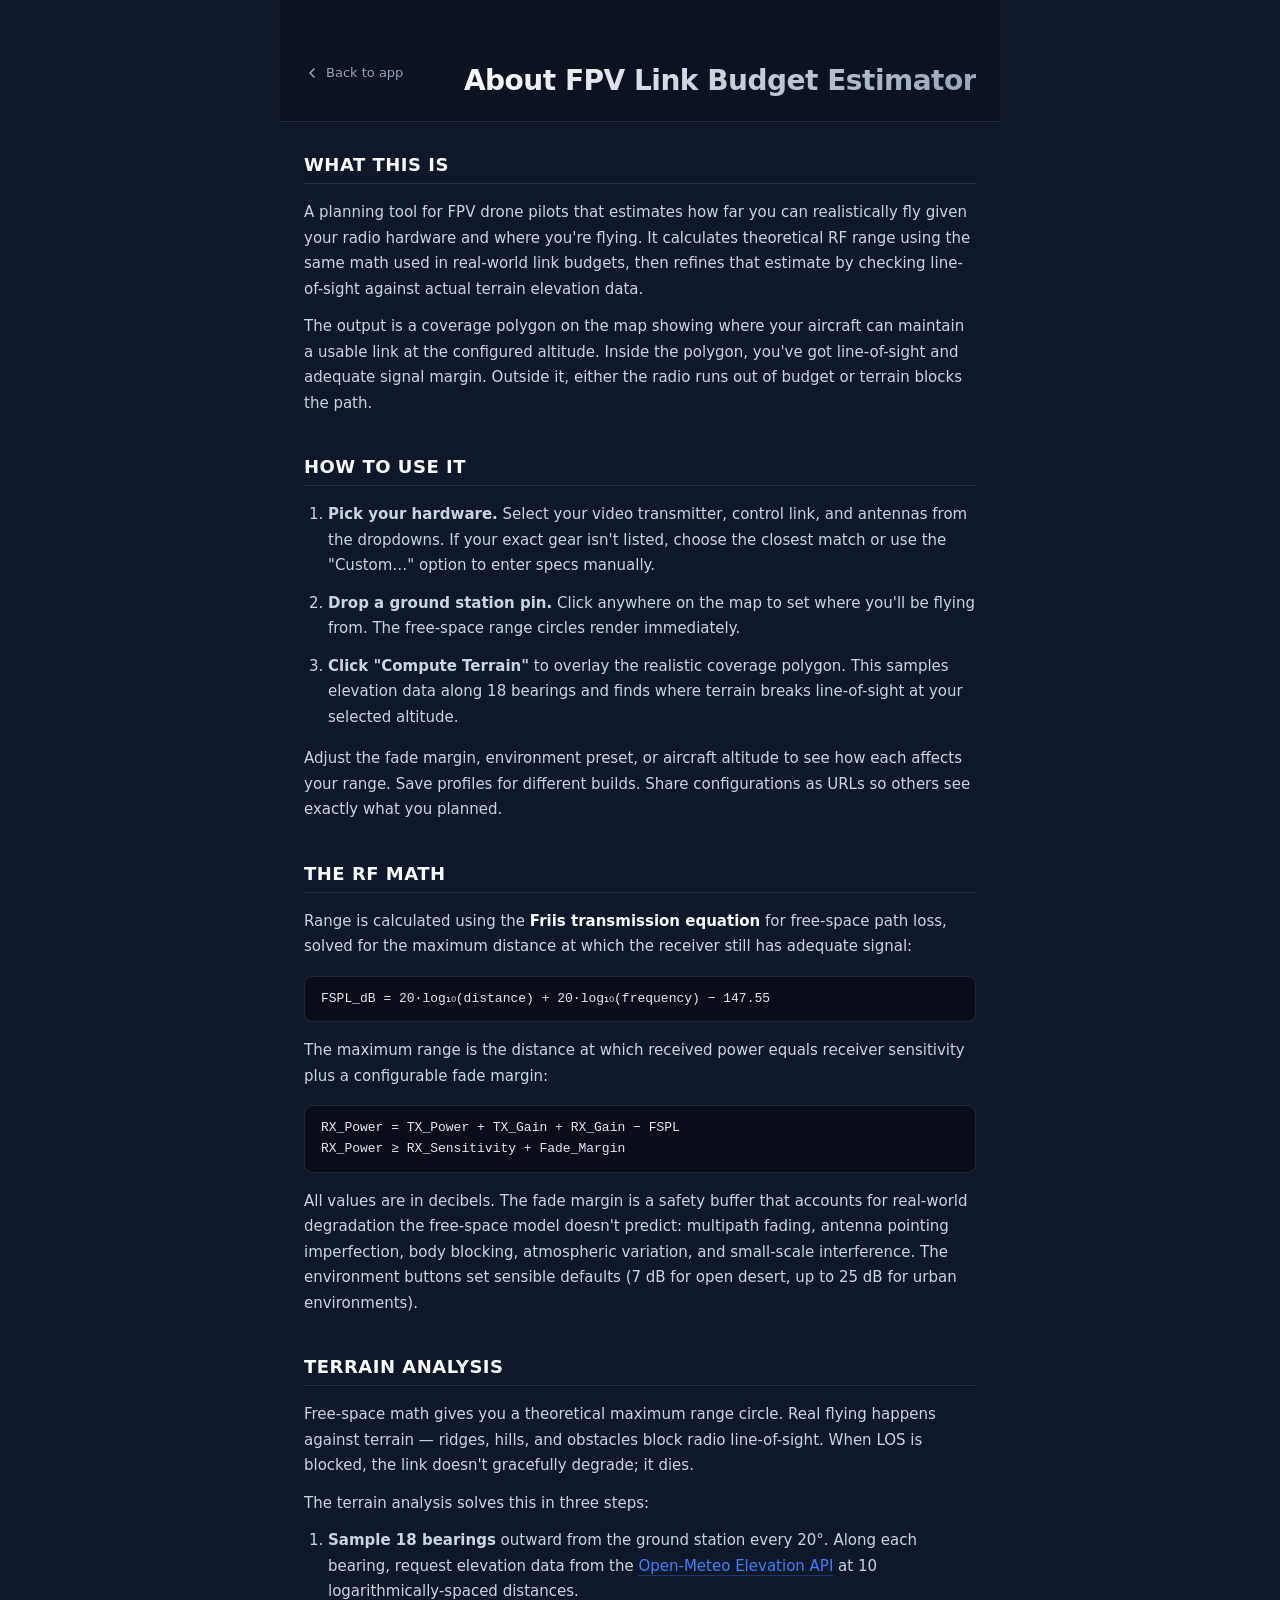
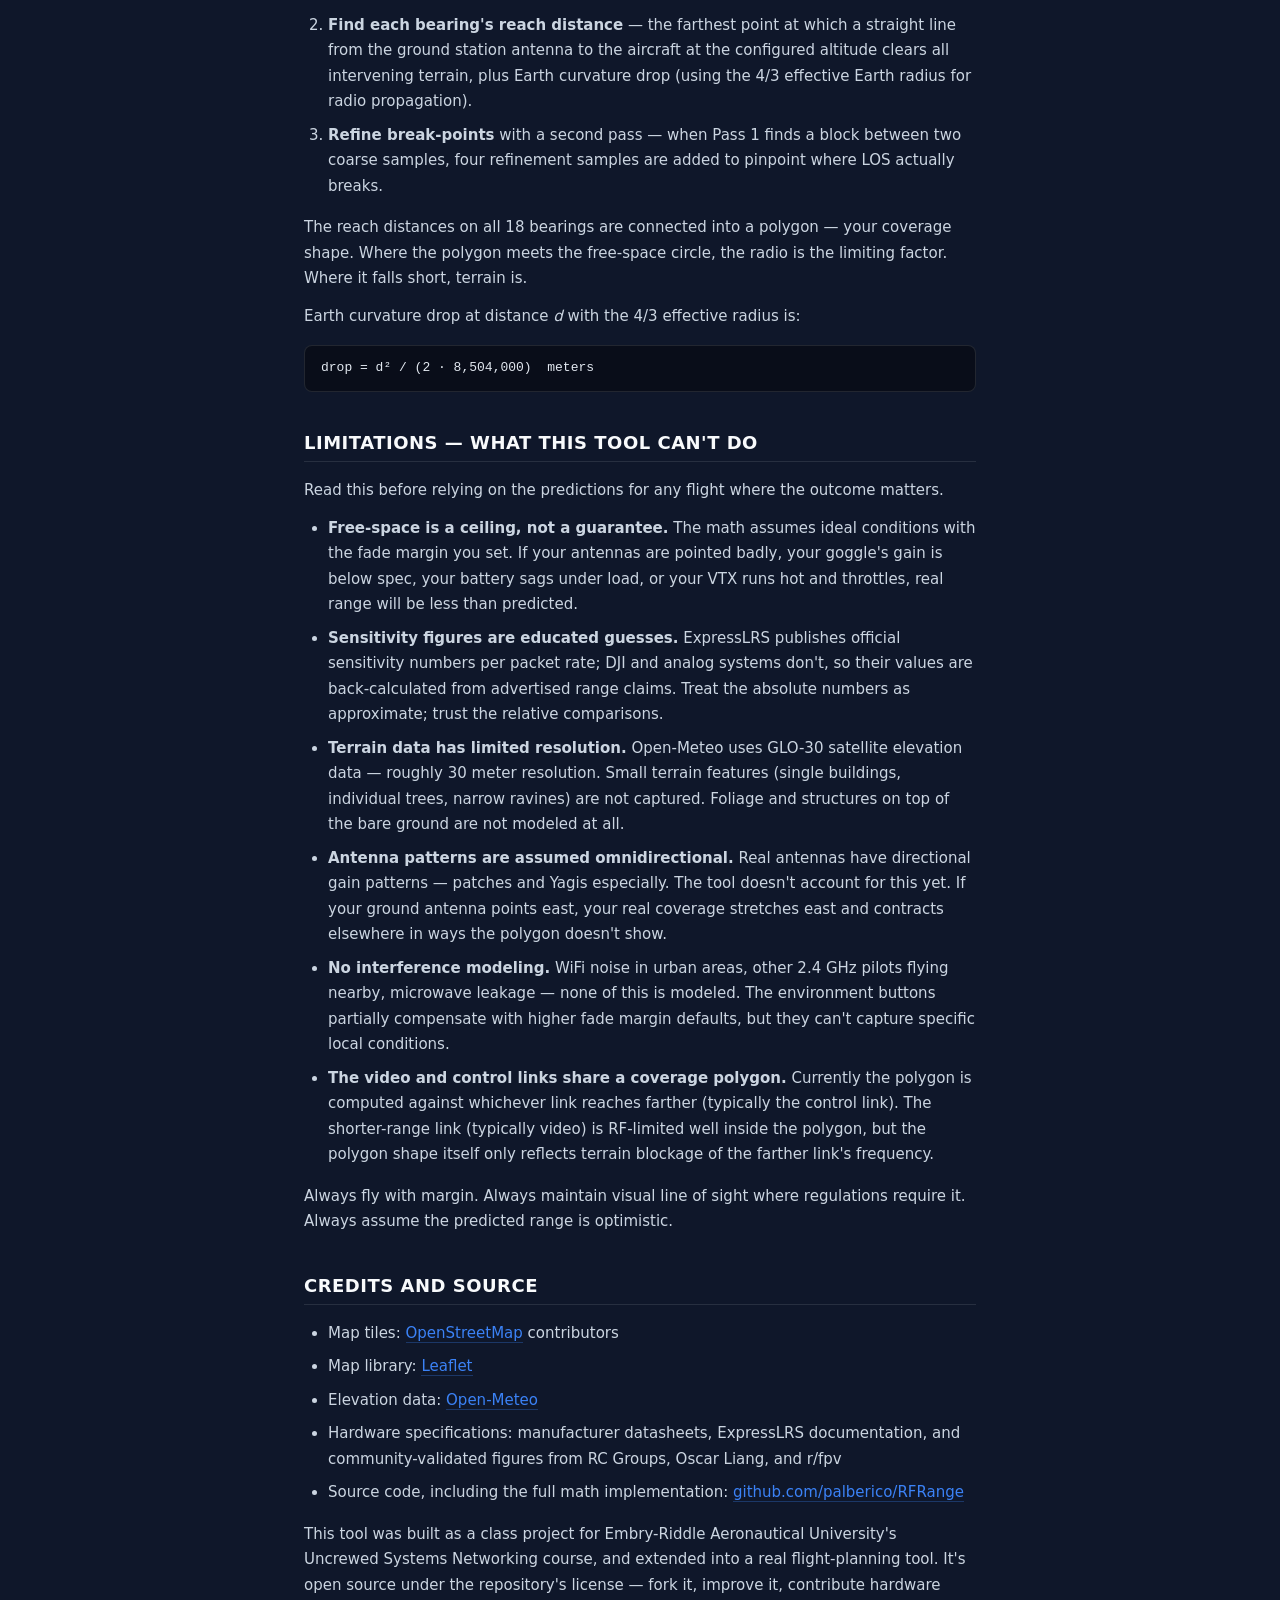
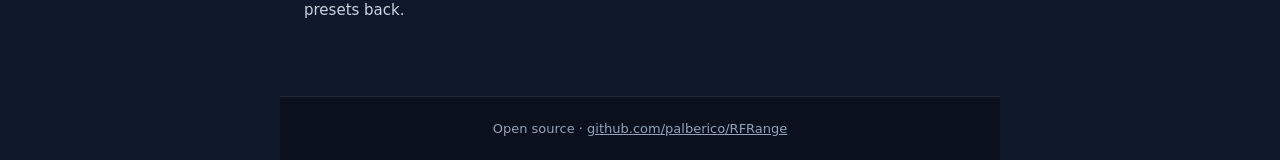
<file: about.html>
<!DOCTYPE html>
<html lang="en">
<head>
  <meta charset="UTF-8">
  <meta name="viewport" content="width=device-width, initial-scale=1.0">
  <title>About — FPV Link Budget Estimator</title>
  <meta name="description" content="How the FPV Link Budget Estimator works: RF math, terrain analysis, and limitations.">
  <link rel="stylesheet" href="styles.css">
</head>
<body class="about-page">
  <header class="about-header">
    <a href="index.html" class="back-link" aria-label="Back to app">
      <svg width="16" height="16" viewBox="0 0 24 24" fill="none"
           stroke="currentColor" stroke-width="2.5"
           stroke-linecap="round" stroke-linejoin="round" aria-hidden="true">
        <polyline points="15 18 9 12 15 6"/>
      </svg>
      <span>Back to app</span>
    </a>
    <h1>About FPV Link Budget Estimator</h1>
    <!-- <p class="about-subtitle">How the math works and what to trust it for</p> -->
  </header>

  <main class="about-content">

    <section>
      <h2>What this is</h2>
      <p>A planning tool for FPV drone pilots that estimates how far you can realistically fly given your radio hardware and where you're flying. It calculates theoretical RF range using the same math used in real-world link budgets, then refines that estimate by checking line-of-sight against actual terrain elevation data.</p>
      <p>The output is a coverage polygon on the map showing where your aircraft can maintain a usable link at the configured altitude. Inside the polygon, you've got line-of-sight and adequate signal margin. Outside it, either the radio runs out of budget or terrain blocks the path.</p>
    </section>

    <section>
      <h2>How to use it</h2>
      <ol class="numbered-steps">
        <li><strong>Pick your hardware.</strong> Select your video transmitter, control link, and antennas from the dropdowns. If your exact gear isn't listed, choose the closest match or use the "Custom…" option to enter specs manually.</li>
        <li><strong>Drop a ground station pin.</strong> Click anywhere on the map to set where you'll be flying from. The free-space range circles render immediately.</li>
        <li><strong>Click "Compute Terrain"</strong> to overlay the realistic coverage polygon. This samples elevation data along 18 bearings and finds where terrain breaks line-of-sight at your selected altitude.</li>
      </ol>
      <p>Adjust the fade margin, environment preset, or aircraft altitude to see how each affects your range. Save profiles for different builds. Share configurations as URLs so others see exactly what you planned.</p>
    </section>

    <section>
      <h2>The RF math</h2>
      <p>Range is calculated using the <strong>Friis transmission equation</strong> for free-space path loss, solved for the maximum distance at which the receiver still has adequate signal:</p>
      <pre><code>FSPL_dB = 20·log₁₀(distance) + 20·log₁₀(frequency) − 147.55</code></pre>
      <p>The maximum range is the distance at which received power equals receiver sensitivity plus a configurable fade margin:</p>
      <pre><code>RX_Power = TX_Power + TX_Gain + RX_Gain − FSPL
RX_Power ≥ RX_Sensitivity + Fade_Margin</code></pre>
      <p>All values are in decibels. The fade margin is a safety buffer that accounts for real-world degradation the free-space model doesn't predict: multipath fading, antenna pointing imperfection, body blocking, atmospheric variation, and small-scale interference. The environment buttons set sensible defaults (7 dB for open desert, up to 25 dB for urban environments).</p>
    </section>

    <section>
      <h2>Terrain analysis</h2>
      <p>Free-space math gives you a theoretical maximum range circle. Real flying happens against terrain — ridges, hills, and obstacles block radio line-of-sight. When LOS is blocked, the link doesn't gracefully degrade; it dies.</p>
      <p>The terrain analysis solves this in three steps:</p>
      <ol>
        <li><strong>Sample 18 bearings</strong> outward from the ground station every 20°. Along each bearing, request elevation data from the <a href="https://open-meteo.com/en/docs/elevation-api" target="_blank" rel="noopener">Open-Meteo Elevation API</a> at 10 logarithmically-spaced distances.</li>
        <li><strong>Find each bearing's reach distance</strong> — the farthest point at which a straight line from the ground station antenna to the aircraft at the configured altitude clears all intervening terrain, plus Earth curvature drop (using the 4/3 effective Earth radius for radio propagation).</li>
        <li><strong>Refine break-points</strong> with a second pass — when Pass 1 finds a block between two coarse samples, four refinement samples are added to pinpoint where LOS actually breaks.</li>
      </ol>
      <p>The reach distances on all 18 bearings are connected into a polygon — your coverage shape. Where the polygon meets the free-space circle, the radio is the limiting factor. Where it falls short, terrain is.</p>
      <p>Earth curvature drop at distance <em>d</em> with the 4/3 effective radius is:</p>
      <pre><code>drop = d² / (2 · 8,504,000)  meters</code></pre>
    </section>

    <section>
      <h2>Limitations — what this tool can't do</h2>
      <p>Read this before relying on the predictions for any flight where the outcome matters.</p>
      <ul>
        <li><strong>Free-space is a ceiling, not a guarantee.</strong> The math assumes ideal conditions with the fade margin you set. If your antennas are pointed badly, your goggle's gain is below spec, your battery sags under load, or your VTX runs hot and throttles, real range will be less than predicted.</li>
        <li><strong>Sensitivity figures are educated guesses.</strong> ExpressLRS publishes official sensitivity numbers per packet rate; DJI and analog systems don't, so their values are back-calculated from advertised range claims. Treat the absolute numbers as approximate; trust the relative comparisons.</li>
        <li><strong>Terrain data has limited resolution.</strong> Open-Meteo uses GLO-30 satellite elevation data — roughly 30 meter resolution. Small terrain features (single buildings, individual trees, narrow ravines) are not captured. Foliage and structures on top of the bare ground are not modeled at all.</li>
        <li><strong>Antenna patterns are assumed omnidirectional.</strong> Real antennas have directional gain patterns — patches and Yagis especially. The tool doesn't account for this yet. If your ground antenna points east, your real coverage stretches east and contracts elsewhere in ways the polygon doesn't show.</li>
        <li><strong>No interference modeling.</strong> WiFi noise in urban areas, other 2.4 GHz pilots flying nearby, microwave leakage — none of this is modeled. The environment buttons partially compensate with higher fade margin defaults, but they can't capture specific local conditions.</li>
        <li><strong>The video and control links share a coverage polygon.</strong> Currently the polygon is computed against whichever link reaches farther (typically the control link). The shorter-range link (typically video) is RF-limited well inside the polygon, but the polygon shape itself only reflects terrain blockage of the farther link's frequency.</li>
      </ul>
      <p>Always fly with margin. Always maintain visual line of sight where regulations require it. Always assume the predicted range is optimistic.</p>
    </section>

    <section>
      <h2>Credits and source</h2>
      <ul>
        <li>Map tiles: <a href="https://www.openstreetmap.org/" target="_blank" rel="noopener">OpenStreetMap</a> contributors</li>
        <li>Map library: <a href="https://leafletjs.com/" target="_blank" rel="noopener">Leaflet</a></li>
        <li>Elevation data: <a href="https://open-meteo.com/" target="_blank" rel="noopener">Open-Meteo</a></li>
        <li>Hardware specifications: manufacturer datasheets, ExpressLRS documentation, and community-validated figures from RC Groups, Oscar Liang, and r/fpv</li>
        <li>Source code, including the full math implementation: <a href="https://github.com/palberico/RFRange" target="_blank" rel="noopener">github.com/palberico/RFRange</a></li>
      </ul>
      <p>This tool was built as a class project for Embry-Riddle Aeronautical University's Uncrewed Systems Networking course, and extended into a real flight-planning tool. It's open source under the repository's license — fork it, improve it, contribute hardware presets back.</p>
    </section>

  </main>

  <footer class="about-footer">
    <p>Open source · <a href="https://github.com/palberico/RFRange" target="_blank" rel="noopener">github.com/palberico/RFRange</a></p>
  </footer>
</body>
</html>
</file>
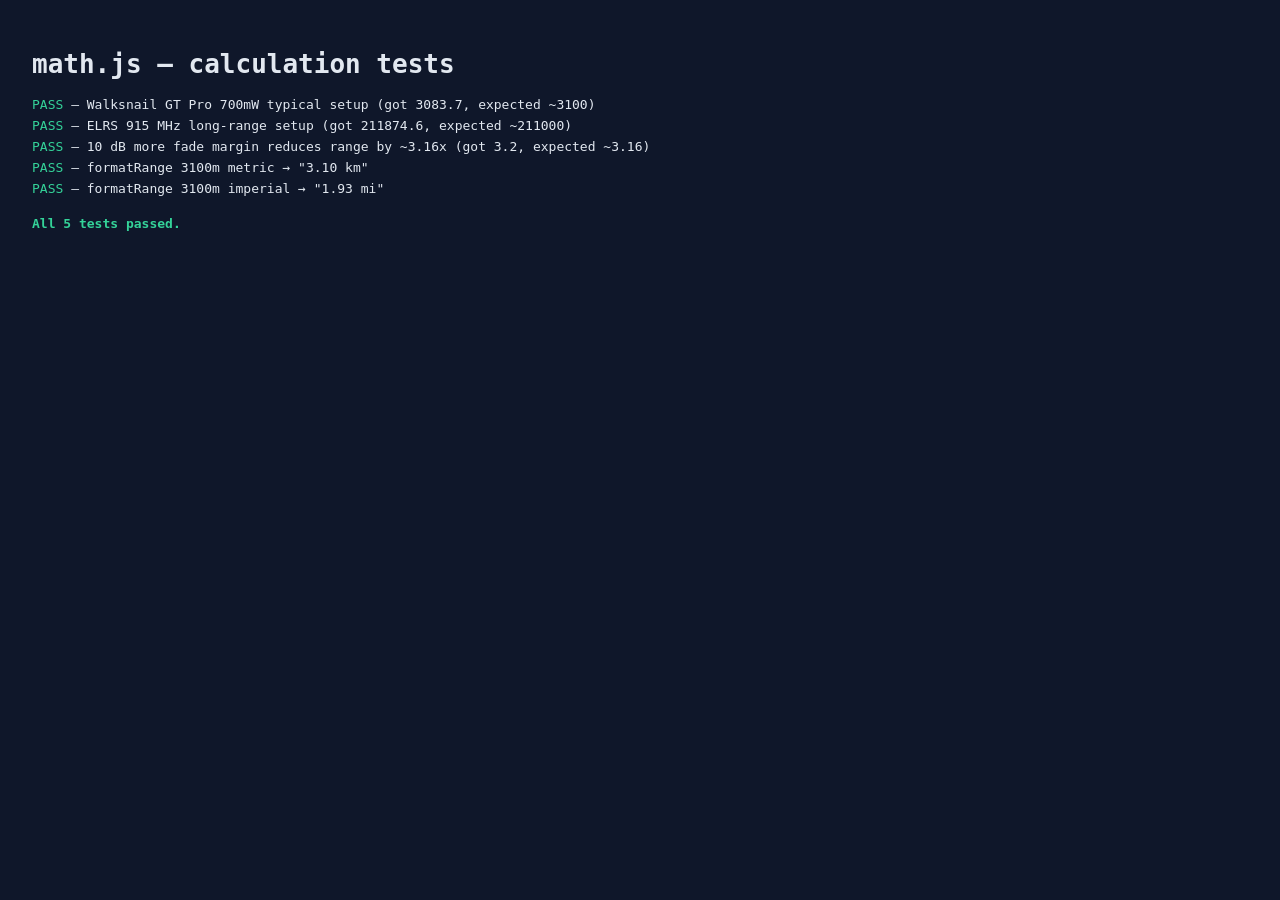
<file: tests/math.test.html>
<!DOCTYPE html>
<html><head><meta charset="UTF-8"><title>math.js tests</title>
<style>body{font-family:monospace;background:#0f172a;color:#e2e8f0;padding:24px}
.pass{color:#34d399}.fail{color:#f87171}.case{margin:6px 0}</style>
</head><body>
<h1>math.js — calculation tests</h1>
<div id="output"></div>
<script src="../js/math.js"></script>
<script>
  let passed = 0, failed = 0;
  const out = document.getElementById('output');

  function assertClose(label, actual, expected, tolerancePercent = 1) {
    const diff = Math.abs(actual - expected);
    const ok = diff <= expected * (tolerancePercent / 100);
    const div = document.createElement('div');
    div.className = 'case';
    div.innerHTML = (ok ? '<span class="pass">PASS</span>' : '<span class="fail">FAIL</span>') +
      ` — ${label} (got ${actual.toFixed(1)}, expected ~${expected})`;
    out.appendChild(div);
    ok ? passed++ : failed++;
  }

  // Walksnail 700mW @ 5.8 GHz, 4 dBi total gain, -95 dBm sens, 10 dB fade → ~3100 m
  assertClose('Walksnail GT Pro 700mW typical setup',
    calculateMaxRangeMeters(
      { txPowerDbm: 28.5, frequencyHz: 5.8e9, rxSensitivityDbm: -95 },
      2.0, 2.0, 10
    ), 3100, 5);

  // ELRS 915 MHz, 24 dBm TX, 4.2 dBi total, -120 dBm sens, 10 dB fade → ~210 km
  assertClose('ELRS 915 MHz long-range setup',
    calculateMaxRangeMeters(
      { txPowerDbm: 24, frequencyHz: 915e6, rxSensitivityDbm: -120 },
      2.1, 2.1, 10
    ), 211000, 5);

  // Higher fade margin should reduce range
  const baseRange = calculateMaxRangeMeters(
    { txPowerDbm: 28.5, frequencyHz: 5.8e9, rxSensitivityDbm: -95 }, 2, 2, 10);
  const conservativeRange = calculateMaxRangeMeters(
    { txPowerDbm: 28.5, frequencyHz: 5.8e9, rxSensitivityDbm: -95 }, 2, 2, 20);
  const ratio = baseRange / conservativeRange;
  assertClose('10 dB more fade margin reduces range by ~3.16x', ratio, 3.16, 2);

  // formatRange — metric km
  const fm = formatRange(3100, 'metric');
  out.insertAdjacentHTML('beforeend',
    `<div class="case">${fm.value === '3.10' && fm.unit === 'km' ? '<span class="pass">PASS</span>' : '<span class="fail">FAIL</span>'} — formatRange 3100m metric → "${fm.value} ${fm.unit}"</div>`);
  fm.value === '3.10' && fm.unit === 'km' ? passed++ : failed++;

  // formatRange — imperial mi
  const fi = formatRange(3100, 'imperial');
  out.insertAdjacentHTML('beforeend',
    `<div class="case">${fi.unit === 'mi' ? '<span class="pass">PASS</span>' : '<span class="fail">FAIL</span>'} — formatRange 3100m imperial → "${fi.value} ${fi.unit}"</div>`);
  fi.unit === 'mi' ? passed++ : failed++;

  out.insertAdjacentHTML('beforeend',
    `<div style="margin-top:20px;font-weight:bold">${failed === 0 ? `<span class="pass">All ${passed} tests passed.</span>` : `<span class="fail">${failed} of ${passed+failed} tests FAILED.</span>`}</div>`);
</script></body></html>
</file>
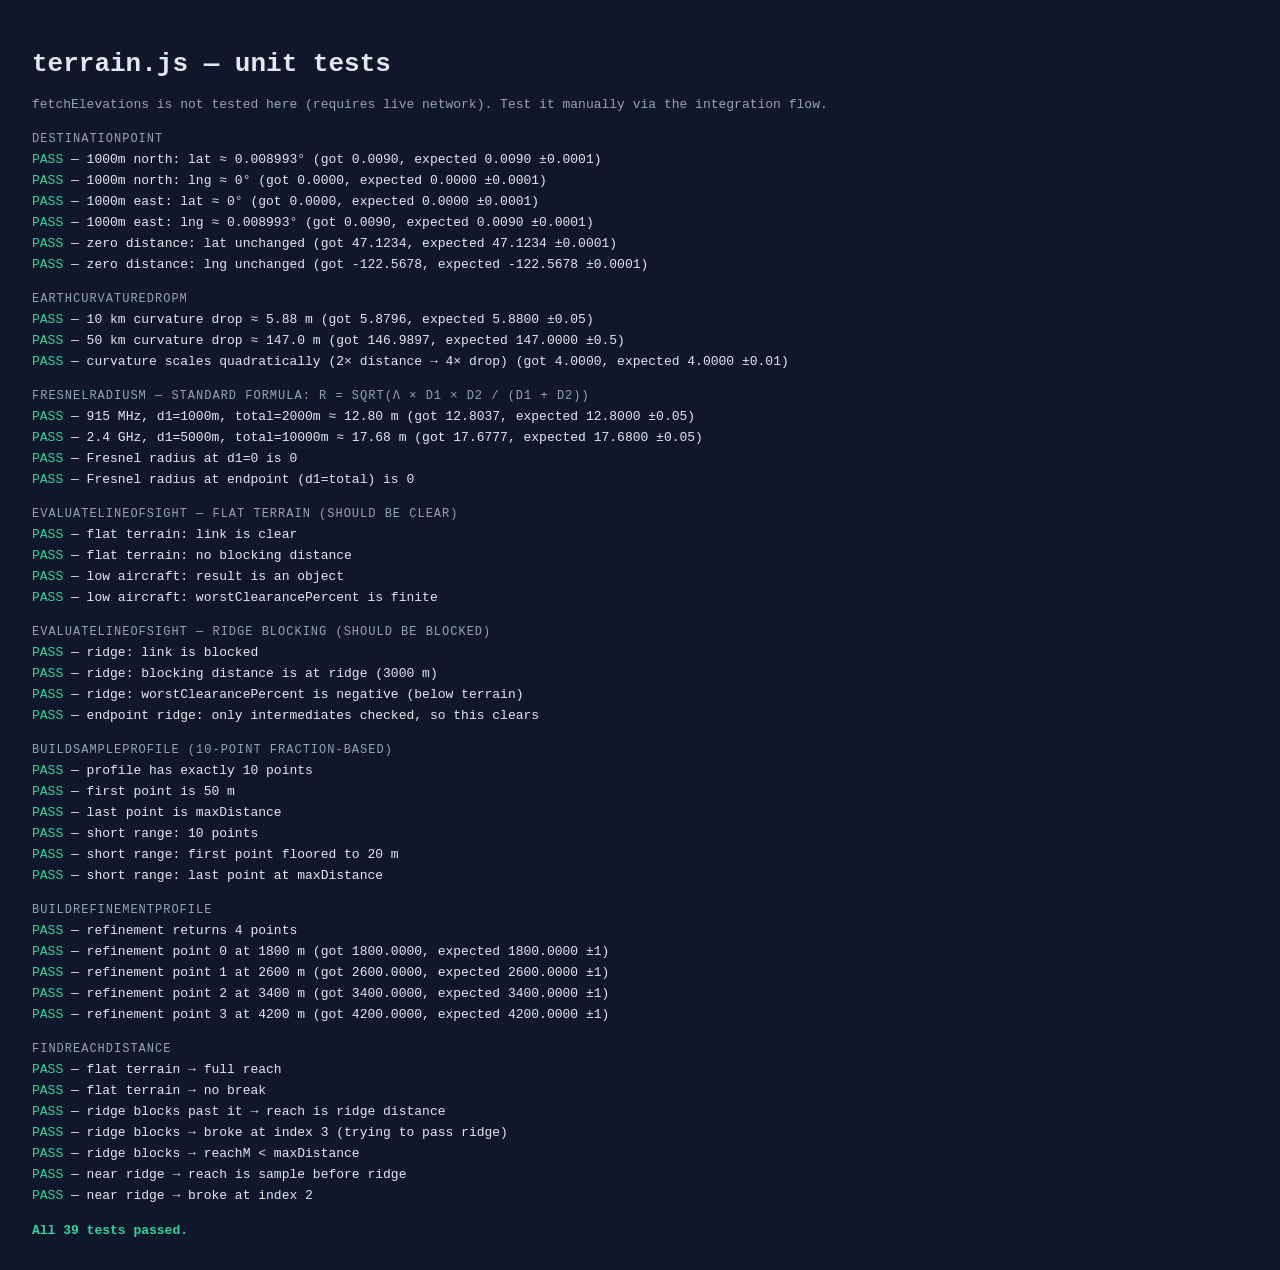
<file: tests/terrain.test.html>
<!DOCTYPE html>
<html><head><meta charset="UTF-8"><title>terrain.js tests</title>
<style>body{font-family:monospace;background:#0f172a;color:#e2e8f0;padding:24px}
.pass{color:#34d399}.fail{color:#f87171}.case{margin:6px 0}
.section{margin-top:20px;color:#94a3b8;font-size:12px;text-transform:uppercase;letter-spacing:1px}</style>
</head><body>
<h1>terrain.js — unit tests</h1>
<p style="color:#94a3b8;font-size:13px">fetchElevations is not tested here (requires live network). Test it manually via the integration flow.</p>
<div id="output"></div>
<script src="../js/terrain.js"></script>
<script>
  var passed = 0, failed = 0;
  var out = document.getElementById('output');

  function assert(label, actual, expected) {
    var ok = JSON.stringify(actual) === JSON.stringify(expected);
    var div = document.createElement('div');
    div.className = 'case';
    div.innerHTML = (ok ? '<span class="pass">PASS</span>' : '<span class="fail">FAIL</span>') +
      ' — ' + label;
    if (!ok) {
      div.innerHTML += '<br><span style="color:#94a3b8;margin-left:16px">expected: ' + JSON.stringify(expected) + '</span>' +
                       '<br><span style="color:#94a3b8;margin-left:16px">actual:   ' + JSON.stringify(actual) + '</span>';
    }
    out.appendChild(div);
    ok ? passed++ : failed++;
  }

  // toleranceAbs: absolute tolerance in same units as value (not percent)
  function assertClose(label, actual, expected, toleranceAbs) {
    var diff = Math.abs(actual - expected);
    var ok = diff <= toleranceAbs;
    var div = document.createElement('div');
    div.className = 'case';
    div.innerHTML = (ok ? '<span class="pass">PASS</span>' : '<span class="fail">FAIL</span>') +
      ' — ' + label + ' (got ' + actual.toFixed(4) + ', expected ' + expected.toFixed(4) + ' ±' + toleranceAbs + ')';
    out.appendChild(div);
    ok ? passed++ : failed++;
  }

  function section(title) {
    var div = document.createElement('div');
    div.className = 'section';
    div.textContent = title;
    out.appendChild(div);
  }

  // ── destinationPoint ─────────────────────────────────────────────────────────

  section('destinationPoint');

  // 1000 m due north from (0, 0) → lat ≈ 0.008993°, lng unchanged
  // 1° latitude ≈ 111,111 m → 1000 m ≈ 0.008993°
  (function() {
    var pt = destinationPoint(0, 0, 0, 1000);
    assertClose('1000m north: lat ≈ 0.008993°', pt.lat,  0.008993, 0.0001);
    assertClose('1000m north: lng ≈ 0°',         pt.lng,  0,         0.0001);
  })();

  // 1000 m due east from (0, 0) at equator → lng ≈ 0.008993°, lat unchanged
  (function() {
    var pt = destinationPoint(0, 0, 90, 1000);
    assertClose('1000m east: lat ≈ 0°',          pt.lat,  0,         0.0001);
    assertClose('1000m east: lng ≈ 0.008993°',   pt.lng,  0.008993,  0.0001);
  })();

  // Round-trip: 0 distance returns origin
  (function() {
    var pt = destinationPoint(47.1234, -122.5678, 45, 0);
    assertClose('zero distance: lat unchanged', pt.lat, 47.1234, 0.0001);
    assertClose('zero distance: lng unchanged', pt.lng, -122.5678, 0.0001);
  })();

  // ── earthCurvatureDropM ───────────────────────────────────────────────────────

  section('earthCurvatureDropM');

  // R_eff = 8,504,000 m → drop = d² / (2 × 8,504,000)
  // 10 km → 100,000,000 / 17,008,000 ≈ 5.88 m
  assertClose('10 km curvature drop ≈ 5.88 m', earthCurvatureDropM(10000), 5.88, 0.05);

  // 50 km → 2,500,000,000 / 17,008,000 ≈ 147.0 m
  assertClose('50 km curvature drop ≈ 147.0 m', earthCurvatureDropM(50000), 147.0, 0.5);

  // Scales quadratically: doubling distance quadruples drop
  (function() {
    var d1 = earthCurvatureDropM(10000);
    var d2 = earthCurvatureDropM(20000);
    assertClose('curvature scales quadratically (2× distance → 4× drop)', d2 / d1, 4.0, 0.01);
  })();

  // ── fresnelRadiusM ────────────────────────────────────────────────────────────

  section('fresnelRadiusM — standard formula: r = sqrt(λ × d1 × d2 / (d1 + d2))');

  // 915 MHz midpoint of 2 km path:
  // λ = 3e8 / 915e6 = 0.3279 m; r = sqrt(0.3279 × 1000 × 1000 / 2000) = sqrt(163.9) ≈ 12.80 m
  assertClose('915 MHz, d1=1000m, total=2000m ≈ 12.80 m',
    fresnelRadiusM(1000, 2000, 915e6), 12.80, 0.05);

  // 2.4 GHz midpoint of 10 km path:
  // λ = 3e8 / 2.4e9 = 0.125 m; r = sqrt(0.125 × 5000 × 5000 / 10000) = sqrt(312.5) ≈ 17.68 m
  assertClose('2.4 GHz, d1=5000m, total=10000m ≈ 17.68 m',
    fresnelRadiusM(5000, 10000, 2.4e9), 17.68, 0.05);

  // Returns 0 at endpoints (Fresnel zone collapses at transmitter/receiver)
  assert('Fresnel radius at d1=0 is 0', fresnelRadiusM(0, 1000, 915e6), 0);
  assert('Fresnel radius at endpoint (d1=total) is 0', fresnelRadiusM(1000, 1000, 915e6), 0);

  // ── evaluateLineOfSight ───────────────────────────────────────────────────────

  section('evaluateLineOfSight — flat terrain (should be clear)');

  // GS at MSL 0 m, antenna 1.5 m AGL, aircraft 60 m AGL over flat 0 m terrain.
  // Distances: 0–4000 m. Direct path 1.5 m → 60 m clears flat terrain easily.
  (function() {
    var elev = [0, 0, 0, 0, 0];
    var dist = [0, 1000, 2000, 3000, 4000];
    var r = evaluateLineOfSight(elev, dist, 0, 1.5, 60, 915e6);
    assert('flat terrain: link is clear', r.clear, true);
    assert('flat terrain: no blocking distance', r.blockingDistanceM, null);
  })();

  // Aircraft barely above terrain — 2 m AGL on flat ground with no curvature
  // (short path so curvature is negligible, but Fresnel clearance may not be met)
  (function() {
    var elev = [0, 0, 0];
    var dist = [0, 500, 1000];
    var r = evaluateLineOfSight(elev, dist, 0, 1.5, 2, 915e6);
    // Direct path from 1.5 m to 2 m — very low clearance over flat terrain.
    // Whether blocked depends on Fresnel zone size; either way, worstClearancePercent
    // should be a reasonable number (not NaN / Infinity).
    assert('low aircraft: result is an object', typeof r.clear, 'boolean');
    assert('low aircraft: worstClearancePercent is finite', isFinite(r.worstClearancePercent), true);
  })();

  section('evaluateLineOfSight — ridge blocking (should be blocked)');

  // GS at MSL 0, aircraft 30 m AGL over flat endpoint.
  // A 100 m ridge sits at 3000 m on a 5000 m path.
  // Direct path at d=3000: 1.5 + (30 − 1.5) × 0.6 = 18.6 m
  // Apparent terrain at d=3000: 100 + curvature(3000) ≈ 100.53 m
  // 18.6 m << 100.53 m → definitely blocked
  (function() {
    var elev = [0, 0, 0, 100, 0, 0];
    var dist = [0, 1000, 2000, 3000, 4000, 5000];
    var r = evaluateLineOfSight(elev, dist, 0, 1.5, 30, 915e6);
    assert('ridge: link is blocked', r.clear, false);
    assert('ridge: blocking distance is at ridge (3000 m)', r.blockingDistanceM, 3000);
    assert('ridge: worstClearancePercent is negative (below terrain)', r.worstClearancePercent < 0, true);
  })();

  // Ridge at the END of the profile (last intermediate point) — also blocked
  (function() {
    var elev = [0, 0, 0, 80];
    var dist = [0, 1000, 2000, 3000];
    // Aircraft is 10 m AGL at MSL 80 + 10 = 90 m endpoint
    // Direct path at d=2000: 1.5 + (90 − 1.5) × (2000/3000) = 1.5 + 59 = 60.5 m
    // Apparent terrain at d=2000: 0 + curvature(2000) ≈ 0.24 m → 60.5 >> 0.24, clear at mid
    // Direct path at NO intermediate points blocked (only origin and endpoint excluded)
    // This test verifies endpoint is NOT checked (only intermediates are)
    var r = evaluateLineOfSight(elev, dist, 0, 1.5, 10, 915e6);
    assert('endpoint ridge: only intermediates checked, so this clears', r.clear, true);
  })();

  // ── buildSampleProfile ────────────────────────────────────────────────────────

  section('buildSampleProfile (10-point fraction-based)');

  (function() {
    var profile = buildSampleProfile(0, 0, 0, 50000);
    assert('profile has exactly 10 points', profile.length, 10);
    // First point is max(20, 50000 * 0.001) = max(20, 50) = 50 m
    assert('first point is 50 m', profile[0].distanceMeters, 50);
    // Last fraction = 1.0 → exactly maxDistance
    assert('last point is maxDistance', profile[9].distanceMeters, 50000);
  })();

  (function() {
    // At short ranges the 20m floor kicks in for the smallest fractions
    var profile = buildSampleProfile(0, 0, 0, 1000);
    assert('short range: 10 points', profile.length, 10);
    // 0.001 × 1000 = 1m → floored to 20m
    assert('short range: first point floored to 20 m', profile[0].distanceMeters, 20);
    assert('short range: last point at maxDistance', profile[9].distanceMeters, 1000);
  })();

  // ── buildRefinementProfile ────────────────────────────────────────────────────

  section('buildRefinementProfile');

  (function() {
    var refSamples = buildRefinementProfile(0, 0, 0, 1000, 5000);
    assert('refinement returns 4 points', refSamples.length, 4);
    // Points at 1/5, 2/5, 3/5, 4/5 of the gap
    assertClose('refinement point 0 at 1800 m', refSamples[0].distanceMeters, 1800, 1);
    assertClose('refinement point 1 at 2600 m', refSamples[1].distanceMeters, 2600, 1);
    assertClose('refinement point 2 at 3400 m', refSamples[2].distanceMeters, 3400, 1);
    assertClose('refinement point 3 at 4200 m', refSamples[3].distanceMeters, 4200, 1);
  })();

  // ── findReachDistance ─────────────────────────────────────────────────────────

  section('findReachDistance');

  // Flat terrain at 100 m MSL, aircraft 60 m AGL, GS at 101.5 m
  // At every sample the LOS from GS clears the 100 m terrain — full reach expected.
  (function() {
    var elevs = [100, 100, 100, 100, 100];
    var dists = [50, 1000, 5000, 20000, 50000];
    var r = findReachDistance(elevs, dists, 100, 1.5, 60, 915e6);
    assert('flat terrain → full reach', r.reachM, 50000);
    assert('flat terrain → no break',   r.brokeAtSampleIdx, null);
  })();

  // Ridge at sample 2 (5000 m, elevation 800 m). Aircraft is at 60 m AGL.
  // When checking whether the aircraft can reach 20000 m (sample 3, elevation 100 m,
  // MSL 160 m), the LOS line from GS (101.5 m) to aircraft (160 m at 20000 m) passes
  // through the ridge at 5000 m — directHeight (116 m) << terrain (801 m) → blocked.
  // Reach = last clear point = dists[2] = 5000 m.
  (function() {
    var elevs = [100, 100, 800, 100, 100];
    var dists = [50, 1000, 5000, 20000, 50000];
    var r = findReachDistance(elevs, dists, 100, 1.5, 60, 915e6);
    assert('ridge blocks past it → reach is ridge distance', r.reachM, 5000);
    assert('ridge blocks → broke at index 3 (trying to pass ridge)', r.brokeAtSampleIdx, 3);
    assert('ridge blocks → reachM < maxDistance', r.reachM < 50000, true);
  })();

  // Obstacle right near origin (sample 1, 1000 m, elevation 500 m).
  // When checking sample 2 (5000 m, low terrain, aircraft at 160 m MSL),
  // the ridge at 1000 m (500 m elevation) blocks the line.
  // Per the contract used elsewhere: reach = dists[brokeIdx - 1] = dists[1] = 1000 m.
  (function() {
    var elevs = [100, 500, 100, 100, 100];
    var dists = [50, 1000, 5000, 20000, 50000];
    var r = findReachDistance(elevs, dists, 100, 1.5, 60, 915e6);
    assert('near ridge → reach is sample before ridge', r.reachM, 1000);
    assert('near ridge → broke at index 2', r.brokeAtSampleIdx, 2);
  })();

  // ── Summary ───────────────────────────────────────────────────────────────────
  out.insertAdjacentHTML('beforeend',
    '<div style="margin-top:20px;font-weight:bold">' +
    (failed === 0
      ? '<span class="pass">All ' + (passed) + ' tests passed.</span>'
      : '<span class="fail">' + failed + ' of ' + (passed + failed) + ' tests FAILED.</span>') +
    '</div>');
</script></body></html>
</file>
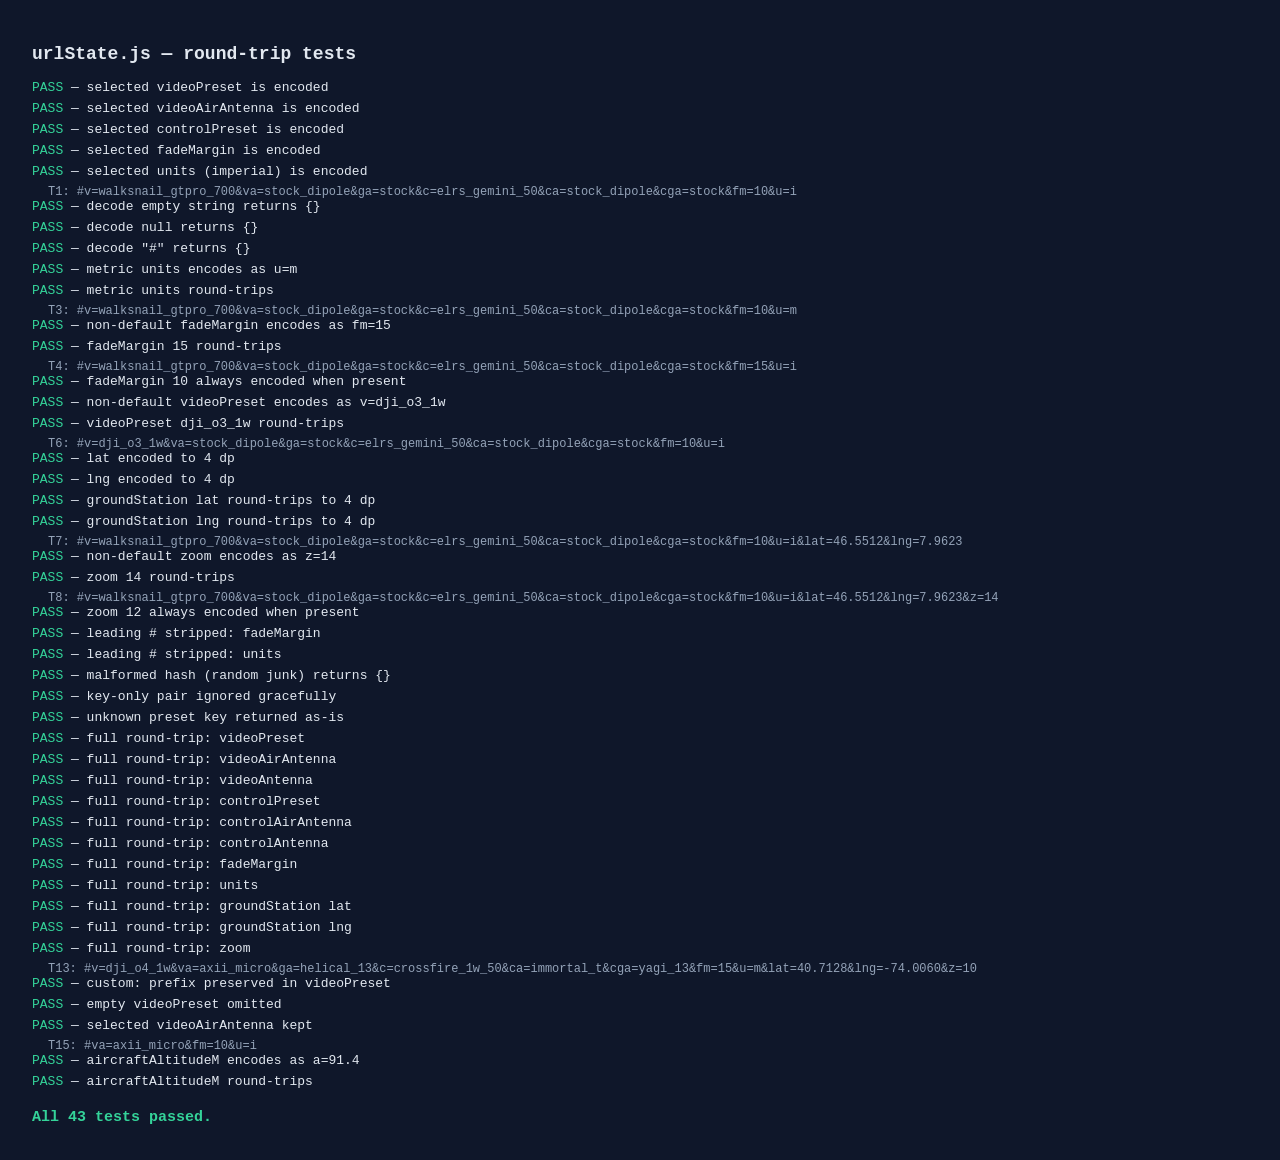
<file: tests/url-state.test.html>
<!DOCTYPE html>
<html lang="en">
<head>
  <meta charset="UTF-8">
  <title>urlState round-trip tests</title>
  <style>
    body { font-family: monospace; background: #0f172a; color: #e2e8f0; padding: 24px; }
    h1   { font-size: 18px; margin-bottom: 16px; }
    .pass { color: #34d399; }
    .fail { color: #f87171; }
    .case { margin-bottom: 6px; font-size: 13px; }
    .hash { color: #94a3b8; margin-left: 16px; font-size: 12px; }
    .summary { margin-top: 20px; font-size: 15px; font-weight: bold; }
  </style>
</head>
<body>
<h1>urlState.js — round-trip tests</h1>
<div id="output"></div>

<script src="../js/urlState.js"></script>
<script>
  var passed = 0;
  var failed = 0;
  var out = document.getElementById('output');

  function assert(label, actual, expected) {
    var ok = JSON.stringify(actual) === JSON.stringify(expected);
    var div = document.createElement('div');
    div.className = 'case';
    div.innerHTML = (ok ? '<span class="pass">PASS</span>' : '<span class="fail">FAIL</span>') +
      ' — ' + label;
    if (!ok) {
      div.innerHTML += '<br><span class="hash">  expected: ' + JSON.stringify(expected) + '</span>' +
                       '<br><span class="hash">  actual:   ' + JSON.stringify(actual) + '</span>';
    }
    out.appendChild(div);
    ok ? passed++ : failed++;
  }

  function assertHashContains(label, hash, substring) {
    var ok = hash.indexOf(substring) !== -1;
    var div = document.createElement('div');
    div.className = 'case';
    div.innerHTML = (ok ? '<span class="pass">PASS</span>' : '<span class="fail">FAIL</span>') +
      ' — ' + label;
    if (!ok) {
      div.innerHTML += '<br><span class="hash">  hash:     ' + hash + '</span>' +
                       '<br><span class="hash">  missing:  ' + substring + '</span>';
    }
    out.appendChild(div);
    ok ? passed++ : failed++;
  }

  function showHash(label, hash) {
    var div = document.createElement('div');
    div.className = 'hash';
    div.textContent = label + ': #' + hash;
    out.appendChild(div);
  }

  // ── Test 1: every selected field is encoded ──────────────────────────────
  var defaultState = {
    videoPreset: 'walksnail_gtpro_700',
    videoAirAntenna: 'stock_dipole',
    videoAntenna: 'stock',
    controlPreset: 'elrs_gemini_50',
    controlAirAntenna: 'stock_dipole',
    controlAntenna: 'stock',
    fadeMargin: 10,
    units: 'imperial',
    groundStation: null
  };
  var h1 = encodeStateToHash(defaultState);
  assertHashContains('selected videoPreset is encoded', h1, 'v=walksnail_gtpro_700');
  assertHashContains('selected videoAirAntenna is encoded', h1, 'va=stock_dipole');
  assertHashContains('selected controlPreset is encoded', h1, 'c=elrs_gemini_50');
  assertHashContains('selected fadeMargin is encoded', h1, 'fm=10');
  assertHashContains('selected units (imperial) is encoded', h1, 'u=i');
  showHash('T1', h1);

  // ── Test 2: empty/missing hash → {} ──────────────────────────────────────
  assert('decode empty string returns {}', decodeHashToState(''), {});
  assert('decode null returns {}',         decodeHashToState(null), {});
  assert('decode "#" returns {}',          decodeHashToState('#'), {});

  // ── Test 3: units metric round-trips ─────────────────────────────────────
  var metricState = Object.assign({}, defaultState, { units: 'metric' });
  var h3 = encodeStateToHash(metricState);
  assertHashContains('metric units encodes as u=m', h3, 'u=m');
  var d3 = decodeHashToState(h3);
  assert('metric units round-trips', d3.units, 'metric');
  showHash('T3', h3);

  // ── Test 4: fadeMargin non-default round-trips ────────────────────────────
  var fmState = Object.assign({}, defaultState, { fadeMargin: 15 });
  var h4 = encodeStateToHash(fmState);
  assertHashContains('non-default fadeMargin encodes as fm=15', h4, 'fm=15');
  var d4 = decodeHashToState(h4);
  assert('fadeMargin 15 round-trips', d4.fadeMargin, 15);
  showHash('T4', h4);

  // ── Test 5: fadeMargin always encoded, even at common value ──────────────
  var h5 = encodeStateToHash(defaultState);
  assert('fadeMargin 10 always encoded when present', h5.indexOf('fm=10') !== -1, true);

  // ── Test 6: non-default video preset round-trips ──────────────────────────
  var vpState = Object.assign({}, defaultState, { videoPreset: 'dji_o3_1w' });
  var h6 = encodeStateToHash(vpState);
  assertHashContains('non-default videoPreset encodes as v=dji_o3_1w', h6, 'v=dji_o3_1w');
  var d6 = decodeHashToState(h6);
  assert('videoPreset dji_o3_1w round-trips', d6.videoPreset, 'dji_o3_1w');
  showHash('T6', h6);

  // ── Test 7: groundStation encodes to 4 dp and round-trips ─────────────────
  var gsState = Object.assign({}, defaultState, {
    groundStation: { lat: 46.55123456, lng: 7.96234567 }
  });
  var h7 = encodeStateToHash(gsState);
  assertHashContains('lat encoded to 4 dp', h7, 'lat=46.5512');
  assertHashContains('lng encoded to 4 dp', h7, 'lng=7.9623');
  var d7 = decodeHashToState(h7);
  assert('groundStation lat round-trips to 4 dp',
    d7.groundStation && d7.groundStation.lat, 46.5512);
  assert('groundStation lng round-trips to 4 dp',
    d7.groundStation && d7.groundStation.lng, 7.9623);
  showHash('T7', h7);

  // ── Test 8: zoom non-default encodes ──────────────────────────────────────
  var zoomState = Object.assign({}, defaultState, {
    groundStation: { lat: 46.5512, lng: 7.9623 },
    zoom: 14
  });
  var h8 = encodeStateToHash(zoomState);
  assertHashContains('non-default zoom encodes as z=14', h8, 'z=14');
  var d8 = decodeHashToState(h8);
  assert('zoom 14 round-trips', d8.zoom, 14);
  showHash('T8', h8);

  // ── Test 9: zoom always encoded when present ─────────────────────────────
  var zoomDefaultState = Object.assign({}, defaultState, {
    groundStation: { lat: 46.5512, lng: 7.9623 },
    zoom: 12
  });
  var h9 = encodeStateToHash(zoomDefaultState);
  assert('zoom 12 always encoded when present', h9.indexOf('z=12') !== -1, true);

  // ── Test 10: hash with leading # is stripped cleanly ──────────────────────
  var d10 = decodeHashToState('#fm=15&u=m');
  assert('leading # stripped: fadeMargin', d10.fadeMargin, 15);
  assert('leading # stripped: units', d10.units, 'metric');

  // ── Test 11: malformed hash returns {} ────────────────────────────────────
  assert('malformed hash (random junk) returns {}',
    JSON.stringify(decodeHashToState('%%%')), '{}');
  assert('key-only pair ignored gracefully',
    typeof decodeHashToState('fm'), 'object');

  // ── Test 12: unknown preset key passes through ────────────────────────────
  var d12 = decodeHashToState('v=fake_preset_xyz');
  assert('unknown preset key returned as-is', d12.videoPreset, 'fake_preset_xyz');

  // ── Test 13: full round-trip with all fields changed ──────────────────────
  var fullState = {
    videoPreset:       'dji_o4_1w',
    videoAirAntenna:   'axii_micro',
    videoAntenna:      'helical_13',
    controlPreset:     'crossfire_1w_50',
    controlAirAntenna: 'immortal_t',
    controlAntenna:    'yagi_13',
    fadeMargin:        15,
    units:             'metric',
    groundStation:     { lat: 40.7128, lng: -74.0060 },
    zoom:              10
  };
  var h13 = encodeStateToHash(fullState);
  var d13 = decodeHashToState(h13);
  assert('full round-trip: videoPreset',       d13.videoPreset,       fullState.videoPreset);
  assert('full round-trip: videoAirAntenna',   d13.videoAirAntenna,   fullState.videoAirAntenna);
  assert('full round-trip: videoAntenna',      d13.videoAntenna,      fullState.videoAntenna);
  assert('full round-trip: controlPreset',     d13.controlPreset,     fullState.controlPreset);
  assert('full round-trip: controlAirAntenna', d13.controlAirAntenna, fullState.controlAirAntenna);
  assert('full round-trip: controlAntenna',    d13.controlAntenna,    fullState.controlAntenna);
  assert('full round-trip: fadeMargin',        d13.fadeMargin,        fullState.fadeMargin);
  assert('full round-trip: units',             d13.units,             fullState.units);
  assert('full round-trip: groundStation lat', d13.groundStation && d13.groundStation.lat, 40.7128);
  assert('full round-trip: groundStation lng', d13.groundStation && d13.groundStation.lng, -74.006);
  assert('full round-trip: zoom',              d13.zoom,              fullState.zoom);
  showHash('T13', h13);

  // ── Test 14: custom: prefix passes through untouched ──────────────────────
  var d14 = decodeHashToState('v=custom%3A28%2C5800%2C-95');
  assert('custom: prefix preserved in videoPreset', d14.videoPreset, 'custom:28,5800,-95');

  // ── Test 15: empty/unselected fields are omitted from the hash ───────────
  var partialState = {
    videoPreset: '',                  // not selected yet
    videoAirAntenna: 'axii_micro',    // selected
    videoAntenna: '',                 // not selected yet
    controlPreset: '',
    controlAirAntenna: '',
    controlAntenna: '',
    fadeMargin: 10,
    units: 'imperial',
    groundStation: null
  };
  var h15 = encodeStateToHash(partialState);
  assert('empty videoPreset omitted',     h15.indexOf('v=') === -1, true);
  assert('selected videoAirAntenna kept', h15.indexOf('va=axii_micro') !== -1, true);
  showHash('T15', h15);

  // ── Test 16: aircraftAltitudeM round-trips ───────────────────────────────
  var altState = Object.assign({}, defaultState, { aircraftAltitudeM: 91.4 });
  var h16 = encodeStateToHash(altState);
  assertHashContains('aircraftAltitudeM encodes as a=91.4', h16, 'a=91.4');
  var d16 = decodeHashToState(h16);
  assert('aircraftAltitudeM round-trips', d16.aircraftAltitudeM, 91.4);

  // ── Summary ───────────────────────────────────────────────────────────────
  var summary = document.createElement('div');
  summary.className = 'summary';
  var total = passed + failed;
  summary.innerHTML = (failed === 0
    ? '<span class="pass">All ' + total + ' tests passed.</span>'
    : '<span class="fail">' + failed + ' of ' + total + ' tests FAILED.</span>');
  out.appendChild(summary);
</script>
</body>
</html>
</file>
<file: styles.css>
:root {
  /* Colors */
  --bg-dark: #0f172a;
  --panel-bg: rgba(15, 23, 42, 0.75);
  --panel-border: rgba(255, 255, 255, 0.1);
  --text-main: #f8fafc;
  --text-muted: #94a3b8;
  
  --video-color: #06b6d4; /* Cyan */
  --video-bg: rgba(6, 182, 212, 0.1);
  --control-color: #8b5cf6; /* Purple */
  --control-bg: rgba(139, 92, 246, 0.1);
  
  --accent: #3b82f6;
  
  /* Layout */
  --panel-width: 400px;
  --border-radius: 16px;
  --transition: all 0.2s ease;
}

* {
  box-sizing: border-box;
  margin: 0;
  padding: 0;
}

body {
  font-family: system-ui, -apple-system, BlinkMacSystemFont, 'Segoe UI', sans-serif;
  color: var(--text-main);
  background-color: var(--bg-dark);
  overflow: hidden;
  height: 100vh;
  width: 100vw;
}

#map {
  position: absolute;
  top: 0;
  left: 0;
  width: 100%;
  height: 100%;
  z-index: 1;
}

/* Glassmorphic UI Panel */
.ui-panel {
  position: absolute;
  top: 20px;
  left: 20px;
  bottom: 20px;
  width: var(--panel-width);
  background: var(--panel-bg);
  backdrop-filter: blur(20px);
  -webkit-backdrop-filter: blur(20px);
  border: 1px solid var(--panel-border);
  border-radius: var(--border-radius);
  z-index: 1000;
  display: flex;
  flex-direction: column;
  box-shadow: 0 25px 50px -12px rgba(0, 0, 0, 0.5);
  overflow: hidden;
  transition: transform 250ms ease-out;
}

.ui-panel.desktop-collapsed {
  transform: translateX(calc(-100% - 24px));
}

/* Reopen tab — aligns with the panel header so it sits where the close button was */
.panel-reopen-btn {
  display: none;
  position: fixed;
  left: 0;
  top: 47px;
  z-index: 1001;
  width: 28px;
  height: 44px;
  background: rgba(30, 41, 59, 0.95);
  backdrop-filter: blur(20px);
  -webkit-backdrop-filter: blur(20px);
  border: 1px solid rgba(255, 255, 255, 0.25);
  border-left: none;
  border-radius: 0 10px 10px 0;
  color: var(--text-main);
  cursor: pointer;
  align-items: center;
  justify-content: center;
  box-shadow: 4px 0 16px rgba(0, 0, 0, 0.4);
  transition: var(--transition);
}

.panel-reopen-btn.visible {
  display: flex;
}

.panel-reopen-btn:hover,
.panel-reopen-btn:focus-visible {
  color: white;
  background: rgba(59, 130, 246, 0.35);
  border-color: var(--accent);
  outline: none;
}

header {
  padding: 24px;
  border-bottom: 1px solid var(--panel-border);
  background: rgba(0, 0, 0, 0.2);
  display: flex;
  align-items: center;
  justify-content: space-between;
  gap: 12px;
}

.header-title {
  min-width: 0; /* allow flex child to shrink */
}

.header-actions {
  display: flex;
  align-items: center;
  gap: 8px;
  flex-shrink: 0;
}

/* Desktop action bar — Share, Export, Import icons below the header */
.desktop-action-bar {
  display: flex;
  border-bottom: 1px solid var(--panel-border);
  background: rgba(0, 0, 0, 0.15);
}

.desktop-action-btn {
  flex: 1;
  display: flex;
  flex-direction: column;
  align-items: center;
  justify-content: center;
  gap: 3px;
  padding: 7px 4px 8px;
  background: none;
  border: none;
  border-right: 1px solid var(--panel-border);
  color: var(--text-muted);
  cursor: pointer;
  font-family: inherit;
  font-size: 10px;
  font-weight: 500;
  letter-spacing: 0.3px;
  transition: var(--transition);
}

.desktop-action-btn:last-child {
  border-right: none;
}

.desktop-action-btn:hover,
.desktop-action-btn:focus-visible {
  color: var(--text-main);
  background: rgba(255, 255, 255, 0.06);
  outline: none;
}

.desktop-locate-btn.locating {
  color: var(--accent);
}

.desktop-locate-btn.locating svg {
  animation: spin 1s linear infinite;
  transform-origin: center;
}

.desktop-locate-btn.locate-success {
  color: #34d399;
}

.desktop-locate-btn.locate-error {
  color: #f87171;
}

/* Desktop panel collapse button */
.panel-collapse-btn {
  display: flex;
  align-items: center;
  justify-content: center;
  width: 34px;
  height: 34px;
  background: rgba(255, 255, 255, 0.07);
  border: 1px solid var(--panel-border);
  border-radius: 8px;
  color: var(--text-muted);
  cursor: pointer;
  transition: var(--transition);
  flex-shrink: 0;
}

.panel-collapse-btn:hover,
.panel-collapse-btn:focus-visible {
  color: var(--text-main);
  background: rgba(255, 255, 255, 0.12);
  outline: none;
}

h1 {
  font-size: 24px;
  font-weight: 700;
  letter-spacing: -0.5px;
  background: linear-gradient(135deg, #fff, #94a3b8);
  -webkit-background-clip: text;
  -webkit-text-fill-color: transparent;
}

.subtitle {
  font-size: 14px;
  color: var(--text-muted);
  margin-top: 4px;
}

.scrollable-content {
  flex: 1;
  overflow-y: auto;
  padding: 24px;
  display: flex;
  flex-direction: column;
  gap: 24px;
}

/* Custom Scrollbar */
.scrollable-content::-webkit-scrollbar {
  width: 6px;
}
.scrollable-content::-webkit-scrollbar-track {
  background: transparent;
}
.scrollable-content::-webkit-scrollbar-thumb {
  background: rgba(255, 255, 255, 0.2);
  border-radius: 3px;
}

h2 {
  font-size: 14px;
  text-transform: uppercase;
  letter-spacing: 1px;
  margin-bottom: 16px;
  color: var(--text-muted);
  font-weight: 600;
  display: flex;
  align-items: center;
  gap: 8px;
}

.video-section h2::before {
  content: '';
  display: block;
  width: 8px;
  height: 8px;
  border-radius: 50%;
  background: var(--video-color);
  box-shadow: 0 0 10px var(--video-color);
}

.control-section h2::before {
  content: '';
  display: block;
  width: 8px;
  height: 8px;
  border-radius: 50%;
  background: var(--control-color);
  box-shadow: 0 0 10px var(--control-color);
}

/* ── Collapsible sections ────────────────────────────────────────────────── */

.section-toggle {
  background: none;
  border: none;
  padding: 0;
  width: 100%;
  text-align: left;
  cursor: pointer;
  display: flex;
  align-items: center;
  justify-content: space-between;
  font-size: 14px;
  text-transform: uppercase;
  letter-spacing: 1px;
  color: var(--text-muted);
  font-weight: 600;
  font-family: inherit;
  gap: 8px;
}

.section-toggle:hover {
  color: #e2e8f0;
}

.section-toggle .chevron {
  flex-shrink: 0;
  transition: transform 0.25s ease;
  transform: rotate(-90deg);
}

.controls-section:not(.collapsed) .section-toggle .chevron {
  transform: rotate(0deg);
}

.section-body {
  max-height: var(--section-body-height, 0px);
  overflow: visible;
  opacity: 1;
  transition: max-height 0.26s ease, opacity 0.18s ease;
}

.controls-section h2 {
  transition: margin-bottom 0.26s ease;
}

.controls-section.is-animating .section-body {
  overflow: hidden;
}

.controls-section.collapsed .section-body {
  max-height: 0;
  overflow: hidden;
  opacity: 0;
}

.controls-section.collapsed h2 {
  margin-bottom: 0;
}

/* ─────────────────────────────────────────────────────────────────────────── */

.input-group {
  margin-bottom: 16px;
  display: flex;
  flex-direction: column;
  gap: 6px;
}

label {
  font-size: 13px;
  font-weight: 500;
  color: #cbd5e1;
}

select, input[type="range"] {
  width: 100%;
  background: rgba(0, 0, 0, 0.3);
  border: 1px solid var(--panel-border);
  color: white;
  padding: 10px 12px;
  border-radius: 8px;
  font-family: inherit;
  font-size: 14px;
  outline: none;
  transition: var(--transition);
  appearance: none;
}

select {
  cursor: pointer;
  background-image: url("data:image/svg+xml,%3Csvg width='12' height='12' viewBox='0 0 12 12' fill='none' xmlns='http://www.w3.org/2000/svg'%3E%3Cpath d='M2.5 4.5L6 8L9.5 4.5' stroke='%2394a3b8' stroke-width='1.5' stroke-linecap='round' stroke-linejoin='round'/%3E%3C/svg%3E");
  background-repeat: no-repeat;
  background-position: right 12px center;
  padding-right: 32px;
}

select:hover, select:focus {
  border-color: rgba(255, 255, 255, 0.3);
  background-color: rgba(0, 0, 0, 0.5);
}

select option {
  background: #1e293b;
  color: white;
}

/* Slider */
.label-row {
  display: flex;
  justify-content: space-between;
  align-items: center;
}

.label-info-group {
  display: flex;
  align-items: center;
  gap: 6px;
  position: relative;
}

.info-btn {
  display: flex;
  align-items: center;
  justify-content: center;
  background: none;
  border: none;
  padding: 2px;
  cursor: pointer;
  color: var(--text-muted);
  border-radius: 50%;
  transition: color 0.15s ease;
  line-height: 0;
}

.info-btn:hover,
.info-btn:focus-visible {
  color: var(--text-main);
  outline: none;
}

.info-btn[aria-expanded="true"] {
  color: var(--accent);
}

.info-tooltip {
  display: none;
  position: absolute;
  bottom: calc(100% + 10px);
  left: -12px;
  width: 280px;
  background: rgba(15, 23, 42, 0.97);
  backdrop-filter: blur(16px);
  -webkit-backdrop-filter: blur(16px);
  border: 1px solid rgba(255, 255, 255, 0.15);
  border-radius: 12px;
  padding: 14px 16px;
  box-shadow: 0 16px 40px rgba(0, 0, 0, 0.6);
  z-index: 2000;
  font-size: 13px;
  line-height: 1.5;
  color: var(--text-main);
}

.info-tooltip::after {
  content: '';
  position: absolute;
  top: 100%;
  left: 20px;
  border: 6px solid transparent;
  border-top-color: rgba(255, 255, 255, 0.15);
}

.info-tooltip.visible {
  display: block;
}

.tooltip-title {
  font-weight: 600;
  font-size: 13px;
  margin-bottom: 8px;
  color: white;
}

.info-tooltip p {
  margin-bottom: 8px;
  color: #cbd5e1;
}

.info-tooltip ul {
  margin: 8px 0;
  padding-left: 16px;
  display: flex;
  flex-direction: column;
  gap: 6px;
  color: #cbd5e1;
}

.info-tooltip li strong {
  color: white;
}

.tooltip-note {
  margin-top: 10px;
  padding-top: 10px;
  border-top: 1px solid rgba(255, 255, 255, 0.08);
  font-size: 12px;
  color: var(--text-muted) !important;
  margin-bottom: 0 !important;
}

.value-badge {
  background: rgba(255, 255, 255, 0.1);
  padding: 2px 8px;
  border-radius: 12px;
  font-size: 12px;
  font-weight: 600;
  font-variant-numeric: tabular-nums;
}

input[type="range"] {
  padding: 0;
  height: 6px;
  background: rgba(255, 255, 255, 0.1);
  border: none;
}

input[type="range"]::-webkit-slider-thumb {
  appearance: none;
  width: 16px;
  height: 16px;
  border-radius: 50%;
  background: white;
  cursor: pointer;
  box-shadow: 0 0 10px rgba(255, 255, 255, 0.5);
}

.hint {
  font-size: 12px;
  color: var(--text-muted);
}

/* Environment preset buttons */
.env-buttons {
  display: grid;
  grid-template-columns: repeat(4, 1fr);
  gap: 6px;
  margin-bottom: 10px;
}

.env-btn {
  background: rgba(0, 0, 0, 0.3);
  border: 1px solid var(--panel-border);
  color: var(--text-muted);
  padding: 8px 4px;
  border-radius: 8px;
  font-family: inherit;
  font-size: 12px;
  font-weight: 600;
  cursor: pointer;
  transition: var(--transition);
}

.env-btn:hover {
  border-color: rgba(255, 255, 255, 0.3);
  color: var(--text-main);
}

.env-btn.active {
  background: var(--accent);
  border-color: var(--accent);
  color: white;
  box-shadow: 0 0 12px rgba(59, 130, 246, 0.3);
}

.env-btn:focus-visible {
  outline: 2px solid var(--accent);
  outline-offset: 2px;
}

/* Toggle */
.toggle-group {
  display: flex;
  justify-content: space-between;
  align-items: center;
  margin-top: 16px;
}

.toggle {
  position: relative;
}

.toggle-checkbox {
  display: none;
}

.toggle-label {
  display: flex;
  background: rgba(0, 0, 0, 0.3);
  border-radius: 20px;
  border: 1px solid var(--panel-border);
  padding: 4px;
  cursor: pointer;
  position: relative;
  width: 140px;
}

.toggle-label span {
  flex: 1;
  text-align: center;
  font-size: 12px;
  font-weight: 600;
  z-index: 2;
  transition: var(--transition);
  padding: 4px 0;
}

.toggle-label .metric {
  color: white;
}

.toggle-label .imperial {
  color: var(--text-muted);
}

.toggle-checkbox:checked + .toggle-label .metric {
  color: var(--text-muted);
}

.toggle-checkbox:checked + .toggle-label .imperial {
  color: white;
}

.toggle-label::after {
  content: '';
  position: absolute;
  top: 4px;
  left: 4px;
  width: calc(50% - 4px);
  height: calc(100% - 8px);
  background: rgba(255, 255, 255, 0.15);
  border-radius: 16px;
  transition: var(--transition);
  z-index: 1;
}

.toggle-checkbox:checked + .toggle-label::after {
  transform: translateX(100%);
}

/* Results Section */
.results-section {
  display: flex;
  flex-direction: column;
  gap: 12px;
  margin-top: auto;
}

.terrain-status-row {
  display: flex;
  align-items: center;
  gap: 12px;
}

.terrain-status {
  font-size: 13px;
  flex: 1;
}

.terrain-status[data-state="idle"]      { color: var(--text-muted); }
.terrain-status[data-state="computing"] { color: #fbbf24; }
.terrain-status[data-state="done"]      { color: #34d399; }
.terrain-status[data-state="error"]     { color: #f87171; }

.result-card {
  background: rgba(0, 0, 0, 0.2);
  border: 1px solid var(--panel-border);
  border-radius: 12px;
  padding: 16px;
  display: flex;
  flex-direction: column;
  align-items: flex-end;
  position: relative;
}

.result-card::before {
  content: '';
  position: absolute;
  top: 0;
  left: 0;
  width: 4px;
  height: 100%;
  border-radius: 12px 0 0 12px;
}

.result-card-header {
  display: flex;
  align-items: center;
  justify-content: space-between;
  align-self: stretch;
  position: relative;
}

.info-tooltip--below {
  bottom: auto;
  top: calc(100% + 8px);
  left: auto;
  right: 0;
}

.info-tooltip--below::after {
  top: auto;
  bottom: 100%;
  left: auto;
  right: 8px;
  border-top-color: transparent;
  border-bottom-color: rgba(255, 255, 255, 0.15);
}

.video-result::before {
  background: var(--video-color);
  box-shadow: 0 0 15px var(--video-color);
}

.control-result::before {
  background: var(--control-color);
  box-shadow: 0 0 15px var(--control-color);
}

.result-label {
  font-size: 12px;
  color: var(--text-muted);
  text-transform: uppercase;
  letter-spacing: 1px;
  align-self: flex-start;
}

.result-value {
  font-size: 32px;
  font-weight: 700;
  font-variant-numeric: tabular-nums;
  margin-top: 4px;
}

.video-result .result-value {
  color: var(--video-color);
  text-shadow: 0 0 20px rgba(6, 182, 212, 0.3);
}

.control-result .result-value {
  color: var(--control-color);
  text-shadow: 0 0 20px rgba(139, 92, 246, 0.3);
}

.limiting-factor {
  background: rgba(255, 255, 255, 0.05);
  border-radius: 8px;
  padding: 12px;
  text-align: center;
  font-size: 13px;
  color: var(--text-muted);
  transition: opacity 0.3s ease;
}

.limiting-factor .highlight {
  font-weight: 600;
  color: white;
}

footer {
  padding: 16px 24px;
  background: rgba(0, 0, 0, 0.3);
  border-top: 1px solid var(--panel-border);
}

.footer-icon-bar {
  display: flex;
  align-items: center;
  justify-content: center;
  gap: 10px;
}

.footer-icon-btn {
  min-width: 96px;
  display: inline-flex;
  align-items: center;
  justify-content: center;
  gap: 8px;
  padding: 9px 12px;
  border: 1px solid var(--panel-border);
  border-radius: 8px;
  background: rgba(255, 255, 255, 0.05);
  color: var(--text-muted);
  font-family: inherit;
  font-size: 12px;
  font-weight: 600;
  text-decoration: none;
  cursor: pointer;
  transition: var(--transition);
}

.footer-icon-btn:hover,
.footer-icon-btn:focus-visible {
  color: var(--text-main);
  background: rgba(255, 255, 255, 0.1);
  border-color: rgba(255, 255, 255, 0.22);
  outline: none;
}

.disclaimer {
  font-size: 11px;
  color: var(--text-muted);
  line-height: 1.4;
  text-align: center;
}

/* ── Button system ────────────────────────────────────────────────────────── */

.btn {
  display: inline-flex;
  align-items: center;
  justify-content: center;
  padding: 8px 14px;
  border-radius: 8px;
  font-family: inherit;
  font-size: 13px;
  font-weight: 500;
  cursor: pointer;
  border: 1px solid transparent;
  transition: var(--transition);
  white-space: nowrap;
  line-height: 1;
}

.btn:disabled {
  opacity: 0.35;
  cursor: not-allowed;
  pointer-events: none;
}

.btn-spinner {
  display: inline-block;
  width: 12px;
  height: 12px;
  border: 2px solid rgba(255, 255, 255, 0.35);
  border-top-color: white;
  border-radius: 50%;
  animation: spin 0.7s linear infinite;
  margin-right: 6px;
  flex-shrink: 0;
}

.terrain-status {
  min-width: 0;
  overflow: hidden;
  text-overflow: ellipsis;
  white-space: nowrap;
}

.btn-primary {
  background: var(--accent);
  border-color: var(--accent);
  color: white;
}
.btn-primary:hover,
.btn-primary:focus-visible {
  background: #2563eb;
  border-color: #2563eb;
  outline: none;
}

.btn-secondary {
  background: rgba(255, 255, 255, 0.07);
  border-color: rgba(255, 255, 255, 0.15);
  color: var(--text-main);
}
.btn-secondary:hover,
.btn-secondary:focus-visible {
  background: rgba(255, 255, 255, 0.12);
  border-color: rgba(255, 255, 255, 0.25);
  outline: none;
}

.btn-ghost {
  background: transparent;
  border-color: rgba(255, 255, 255, 0.15);
  color: var(--text-muted);
}
.btn-ghost:hover,
.btn-ghost:focus-visible {
  background: rgba(255, 255, 255, 0.07);
  color: var(--text-main);
  outline: none;
}

.btn-danger {
  background: rgba(239, 68, 68, 0.15);
  border-color: rgba(239, 68, 68, 0.4);
  color: #f87171;
}
.btn-danger:hover,
.btn-danger:focus-visible {
  background: rgba(239, 68, 68, 0.25);
  border-color: #f87171;
  outline: none;
}

.btn-sm {
  padding: 6px 10px;
  font-size: 12px;
  border-radius: 6px;
}

/* ── Profiles section ─────────────────────────────────────────────────────── */

.profile-buttons {
  display: flex;
  gap: 6px;
  margin-top: 8px;
}

.profile-buttons .btn {
  flex: 1;
  font-size: 12px;
  padding: 7px 8px;
}

/* ── Recent locations ─────────────────────────────────────────────────────── */

.recent-locations-list {
  display: flex;
  flex-direction: column;
  gap: 4px;
}

.location-item {
  display: flex;
  align-items: stretch;
  width: 100%;
  background: rgba(0, 0, 0, 0.2);
  border: 1px solid var(--panel-border);
  border-radius: 8px;
  overflow: hidden;
  transition: var(--transition);
}

.location-item:hover,
.location-item:focus-within {
  background: rgba(255, 255, 255, 0.06);
  border-color: rgba(255, 255, 255, 0.2);
}

.location-pin-btn {
  flex: 1;
  min-width: 0;
  padding: 8px 12px;
  background: none;
  border: none;
  color: var(--text-main);
  font-family: inherit;
  font-size: 13px;
  cursor: pointer;
  text-align: left;
  overflow: hidden;
  text-overflow: ellipsis;
  white-space: nowrap;
}

.location-pin-btn:focus-visible {
  outline: 2px solid var(--accent);
  outline-offset: -2px;
  border-radius: 6px 0 0 6px;
}

.location-delete-btn {
  flex-shrink: 0;
  display: flex;
  align-items: center;
  justify-content: center;
  width: 34px;
  background: none;
  border: none;
  border-left: 1px solid var(--panel-border);
  color: var(--text-muted);
  cursor: pointer;
  transition: var(--transition);
}

.location-delete-btn:hover,
.location-delete-btn:focus-visible {
  color: #f87171;
  background: rgba(248, 113, 113, 0.1);
  outline: none;
}

.locations-empty {
  font-size: 13px;
  color: var(--text-muted);
  font-style: italic;
}

/* ── Export / Import ──────────────────────────────────────────────────────── */

.data-actions {
  display: flex;
  gap: 8px;
  justify-content: center;
  margin-top: 10px;
}

/* ── Modal ────────────────────────────────────────────────────────────────── */

.modal-overlay {
  position: fixed;
  inset: 0;
  background: rgba(0, 0, 0, 0.65);
  backdrop-filter: blur(4px);
  -webkit-backdrop-filter: blur(4px);
  z-index: 10000;
  display: flex;
  align-items: center;
  justify-content: center;
  opacity: 0;
  pointer-events: none;
  transition: opacity 0.2s ease;
}

.modal-overlay.visible {
  opacity: 1;
  pointer-events: auto;
}

.modal {
  background: rgba(15, 23, 42, 0.97);
  backdrop-filter: blur(20px);
  -webkit-backdrop-filter: blur(20px);
  border: 1px solid rgba(255, 255, 255, 0.15);
  border-radius: var(--border-radius);
  padding: 24px;
  width: min(400px, calc(100vw - 48px));
  box-shadow: 0 25px 50px rgba(0, 0, 0, 0.6);
  transform: scale(0.96);
  transition: transform 0.2s ease;
}

.modal-overlay.visible .modal {
  transform: scale(1);
}

.modal-title {
  font-size: 16px;
  font-weight: 600;
  color: var(--text-main);
  margin-bottom: 16px;
}

.modal-body {
  margin-bottom: 20px;
}

.modal-footer {
  display: flex;
  gap: 8px;
  justify-content: flex-end;
}

.modal-label {
  display: block;
  font-size: 13px;
  font-weight: 500;
  color: #cbd5e1;
  margin-bottom: 6px;
}

.modal-optional {
  font-weight: 400;
  color: var(--text-muted);
}

.modal-input {
  width: 100%;
  background: rgba(0, 0, 0, 0.3);
  border: 1px solid var(--panel-border);
  color: white;
  padding: 10px 12px;
  border-radius: 8px;
  font-family: inherit;
  font-size: 14px;
  outline: none;
  transition: var(--transition);
  box-sizing: border-box;
}

.modal-input:hover,
.modal-input:focus {
  border-color: rgba(255, 255, 255, 0.3);
  background-color: rgba(0, 0, 0, 0.5);
}

.modal-error {
  display: block;
  font-size: 12px;
  color: #f87171;
  margin-top: 6px;
  min-height: 16px;
}

.modal-message {
  font-size: 14px;
  color: #cbd5e1;
  line-height: 1.5;
}

.modal-message strong {
  color: var(--text-main);
}

.settings-modal-content {
  display: flex;
  flex-direction: column;
  gap: 16px;
}

.settings-row {
  display: flex;
  align-items: center;
  justify-content: space-between;
  flex-wrap: wrap;
  gap: 16px;
  padding: 12px;
  border: 1px solid var(--panel-border);
  border-radius: 8px;
  background: rgba(255, 255, 255, 0.04);
}

.settings-row > div:first-child {
  min-width: 0;
  flex: 1 1 170px;
}

.settings-label {
  font-size: 14px;
  font-weight: 700;
  color: var(--text-main);
  margin-bottom: 3px;
}

.settings-help {
  font-size: 12px;
  line-height: 1.4;
  color: var(--text-muted);
}

.settings-contact-link {
  display: flex;
  align-items: center;
  justify-content: space-between;
  gap: 12px;
  padding: 12px;
  border: 1px solid var(--panel-border);
  border-radius: 8px;
  color: var(--text-muted);
  text-decoration: none;
  background: rgba(255, 255, 255, 0.04);
  transition: var(--transition);
}

.settings-contact-link span {
  font-size: 13px;
  font-weight: 700;
  color: var(--text-main);
}

.settings-contact-link strong {
  min-width: 0;
  overflow-wrap: anywhere;
  font-size: 12px;
  color: var(--accent);
}

.settings-contact-link:hover,
.settings-contact-link:focus-visible {
  border-color: rgba(59, 130, 246, 0.55);
  background: rgba(59, 130, 246, 0.1);
  outline: none;
}

/* Share button — desktop panel header */
.share-btn {
  flex-shrink: 0;
  display: flex;
  align-items: center;
  justify-content: center;
  width: 34px;
  height: 34px;
  background: rgba(255, 255, 255, 0.07);
  border: 1px solid var(--panel-border);
  border-radius: 8px;
  color: var(--text-muted);
  cursor: pointer;
  transition: var(--transition);
}

.share-btn:hover,
.share-btn:focus-visible {
  color: var(--accent);
  border-color: var(--accent);
  background: rgba(59, 130, 246, 0.1);
  outline: none;
}

/* Toast notification */
.toast {
  position: fixed;
  top: 24px;
  left: 50%;
  transform: translateX(-50%) translateY(-8px);
  z-index: 9999;
  background: rgba(15, 23, 42, 0.95);
  backdrop-filter: blur(10px);
  -webkit-backdrop-filter: blur(10px);
  border: 1px solid rgba(255, 255, 255, 0.15);
  padding: 10px 20px;
  border-radius: 30px;
  color: white;
  font-weight: 500;
  font-size: 14px;
  box-shadow: 0 10px 25px rgba(0, 0, 0, 0.5);
  opacity: 0;
  transition: opacity 0.25s ease, transform 0.25s ease;
  pointer-events: none;
  white-space: nowrap;
}

.toast.visible {
  opacity: 1;
  transform: translateX(-50%) translateY(0);
}

.toast.error {
  border-color: rgba(248, 113, 113, 0.4);
  color: #f87171;
}

/* Custom hardware inline forms */
.custom-form {
  overflow: hidden;
  max-height: 0;
  opacity: 0;
  transition: max-height 0.2s ease, opacity 0.2s ease;
}

.custom-form.visible {
  max-height: 360px;
  opacity: 1;
  padding-top: 4px;
}

.custom-input {
  width: 100%;
  background: rgba(0, 0, 0, 0.3);
  border: 1px solid var(--panel-border);
  color: white;
  padding: 10px 12px;
  border-radius: 8px;
  font-family: inherit;
  font-size: 14px;
  outline: none;
  transition: var(--transition);
}

.custom-input:hover,
.custom-input:focus {
  border-color: rgba(255, 255, 255, 0.3);
  background-color: rgba(0, 0, 0, 0.5);
}

.custom-input.invalid {
  border-color: #f87171;
}

.field-error {
  font-size: 11px;
  color: #f87171;
  display: none;
}

.field-error.visible {
  display: block;
}

/* Map Hint Chip */
.map-hint {
  position: absolute;
  top: 24px;
  left: 50%;
  transform: translateX(-50%);
  z-index: 1000;
  background: rgba(15, 23, 42, 0.85);
  backdrop-filter: blur(10px);
  -webkit-backdrop-filter: blur(10px);
  border: 1px solid rgba(255, 255, 255, 0.15);
  padding: 12px 24px;
  border-radius: 30px;
  color: white;
  font-weight: 500;
  font-size: 14px;
  box-shadow: 0 10px 25px rgba(0,0,0,0.5);
  animation: pulse 2s infinite;
  pointer-events: none;
  transition: opacity 0.3s ease;
}

.map-hint.hidden {
  opacity: 0;
}

@keyframes pulse {
  0% { box-shadow: 0 0 0 0 rgba(255,255,255, 0.1); }
  70% { box-shadow: 0 0 0 15px rgba(255,255,255, 0); }
  100% { box-shadow: 0 0 0 0 rgba(255,255,255, 0); }
}

@keyframes spin {
  from { transform: rotate(0deg); }
  to { transform: rotate(360deg); }
}

/* Dark theme overrides for Leaflet */
.leaflet-container {
  background-color: #0f172a;
}
.leaflet-layer,
.leaflet-control-zoom-in,
.leaflet-control-zoom-out,
.leaflet-control-attribution {
  filter: invert(100%) hue-rotate(180deg) brightness(95%) contrast(90%);
}

/* Panel structure */
.panel-header {
  display: none; /* shown only on mobile via media query */
}

.panel-body {
  flex: 1;
  display: flex;
  flex-direction: column;
  overflow: hidden;
  min-height: 0; /* allows flex child to shrink for scrollable-content to work */
}

/* Responsive */
@media (max-width: 768px) {
  .ui-panel {
    top: auto;
    left: 0;
    bottom: 0;
    width: 100%;
    height: 60vh;
    border-radius: 24px 24px 0 0;
    border-left: none;
    border-right: none;
    border-bottom: none;
    transition: height 250ms ease-out;
  }

  .ui-panel.collapsed {
    height: 148px;
  }

  .panel-body {
    transition: opacity 200ms ease-out;
  }

  .ui-panel.collapsed .panel-body {
    opacity: 0;
    pointer-events: none;
  }
  
  .map-hint {
    top: 20px;
  }

  /* Panel header: mobile reveal — stacked vertically (toggle above, action bar below) */
  .panel-header {
    display: flex;
    flex-direction: column;
    flex-shrink: 0;
  }

  /* Full-width tap + drag target */
  .panel-toggle-btn {
    width: 100%;
    background: none;
    border: none;
    cursor: pointer;
    padding: 10px 20px 12px;
    display: flex;
    flex-direction: column;
    align-items: center;
    gap: 6px;
    color: var(--text-main);
    font-family: inherit;
    touch-action: none;
  }

  .panel-toggle-btn:focus-visible {
    outline: 2px solid var(--accent);
    outline-offset: -2px;
    border-radius: 24px 24px 0 0;
  }

  /* Visual drag handle pill */
  .handle-pill {
    width: 36px;
    height: 4px;
    background: rgba(255, 255, 255, 0.3);
    border-radius: 2px;
    flex-shrink: 0;
  }

  .panel-peek-title {
    font-size: 14px;
    font-weight: 600;
    color: var(--text-main);
  }

  /* Peek results row */
  .peek-row {
    display: flex;
    align-items: center;
    gap: 12px;
    width: 100%;
    justify-content: center;
  }

  .peek-stat {
    display: flex;
    flex-direction: column;
    align-items: center;
    gap: 2px;
  }

  .peek-label {
    font-size: 10px;
    text-transform: uppercase;
    letter-spacing: 0.5px;
    color: var(--text-muted);
    font-weight: 600;
  }

  .peek-value {
    font-size: 15px;
    font-weight: 700;
    font-variant-numeric: tabular-nums;
  }

  .video-peek  { color: var(--video-color); }
  .control-peek { color: var(--control-color); }

  .peek-divider {
    width: 1px;
    height: 28px;
    background: rgba(255, 255, 255, 0.1);
    flex-shrink: 0;
  }

  /* Mobile action bar — sits below the peek row, phone-app tab-bar style */
  .mobile-action-bar {
    display: flex;
    border-top: 1px solid var(--panel-border);
    border-bottom: 1px solid var(--panel-border);
  }

  .mobile-action-btn {
    flex: 1;
    display: flex;
    flex-direction: column;
    align-items: center;
    justify-content: center;
    gap: 3px;
    padding: 5px 4px 6px;
    background: none;
    border: none;
    border-right: 1px solid var(--panel-border);
    color: var(--text-muted);
    cursor: pointer;
    font-family: inherit;
    font-size: 10px;
    font-weight: 500;
    letter-spacing: 0.3px;
    transition: var(--transition);
  }

  .mobile-action-btn:last-child {
    border-right: none;
  }

  .mobile-action-btn:hover,
  .mobile-action-btn:focus-visible {
    color: var(--text-main);
    background: rgba(255, 255, 255, 0.06);
    outline: none;
  }

  .desktop-action-bar {
    display: none;
  }

  /* Locate button state classes (added/removed by locateUser()) */
  .mobile-locate-btn.locating {
    color: var(--accent);
  }

  .mobile-locate-btn.locating svg {
    animation: spin 1s linear infinite;
    transform-origin: center;
  }

  .mobile-locate-btn.locate-success {
    color: #34d399;
  }

  .mobile-locate-btn.locate-error {
    color: #f87171;
  }

  /* Footer export/import buttons are redundant on mobile — action bar covers them */
  .data-actions {
    display: none;
  }

  /* Desktop-only controls — hidden on mobile */
  .panel-collapse-btn,
  .panel-reopen-btn {
    display: none !important;
  }

  /* Hide redundant title when panel is expanded on mobile */
  .panel-body header {
    display: none;
  }
}

/* ── About page — document layout ──────────────────────────────────────────── */

.about-page {
  overflow-y: auto;
  height: auto;
  min-height: 100vh;
}

.about-header {
  max-width: 720px;
  margin: 0 auto;
  padding: 48px 24px 24px;
  border-bottom: 1px solid var(--panel-border);
}

.about-header h1 {
  font-size: 28px;
  font-weight: 700;
  letter-spacing: -0.5px;
  margin-top: 16px;
  background: linear-gradient(135deg, #fff, #94a3b8);
  -webkit-background-clip: text;
  -webkit-text-fill-color: transparent;
}

.about-subtitle {
  font-size: 15px;
  color: var(--text-muted);
  margin-top: 6px;
}

.back-link {
  display: inline-flex;
  align-items: center;
  gap: 6px;
  color: var(--text-muted);
  text-decoration: none;
  font-size: 13px;
  transition: color 0.15s ease;
}

.back-link:hover {
  color: var(--text-main);
}

.about-content {
  max-width: 720px;
  margin: 0 auto;
  padding: 32px 24px;
}

.about-content section {
  margin-bottom: 40px;
}

.about-content h2 {
  font-size: 18px;
  font-weight: 600;
  letter-spacing: 0.5px;
  text-transform: uppercase;
  color: var(--text-main);
  margin-bottom: 16px;
  padding-bottom: 8px;
  border-bottom: 1px solid var(--panel-border);
}

.about-content p {
  font-size: 15px;
  line-height: 1.7;
  color: #cbd5e1;
  margin-bottom: 12px;
}

.about-content p strong {
  color: var(--text-main);
}

.about-content ul,
.about-content ol {
  margin: 12px 0 16px 24px;
  color: #cbd5e1;
}

.about-content li {
  font-size: 15px;
  line-height: 1.7;
  margin-bottom: 8px;
}

.about-content ol.numbered-steps li {
  margin-bottom: 12px;
}

.about-content code {
  font-family: ui-monospace, 'SF Mono', Consolas, monospace;
  font-size: 13px;
  background: rgba(0, 0, 0, 0.4);
  padding: 2px 6px;
  border-radius: 4px;
  color: #93c5fd;
}

.about-content pre {
  background: rgba(0, 0, 0, 0.4);
  border: 1px solid var(--panel-border);
  border-radius: 8px;
  padding: 12px 16px;
  margin: 16px 0;
  overflow-x: auto;
}

.about-content pre code {
  background: none;
  padding: 0;
  font-size: 13px;
  line-height: 1.6;
  color: #e2e8f0;
}

.about-content a {
  color: var(--accent);
  text-decoration: none;
  border-bottom: 1px solid rgba(59, 130, 246, 0.3);
  transition: border-color 0.15s ease;
}

.about-content a:hover {
  border-bottom-color: var(--accent);
}

.about-footer {
  max-width: 720px;
  margin: 0 auto;
  padding: 24px;
  border-top: 1px solid var(--panel-border);
  text-align: center;
  font-size: 13px;
  color: var(--text-muted);
}

.about-footer a {
  color: var(--text-muted);
}

/* About link in main app footer */
.about-link-row {
  text-align: center;
  margin: 8px 0;
}

.about-link {
  font-size: 12px;
  color: var(--text-muted);
  text-decoration: none;
  border-bottom: 1px solid transparent;
  transition: all 0.15s ease;
}

.about-link:hover {
  color: var(--accent);
  border-bottom-color: var(--accent);
}

/* ── First-visit intro modal content ────────────────────────────────────────── */

.intro-lead {
  font-size: 14px;
  line-height: 1.6;
  margin-bottom: 16px;
  color: var(--text-main);
}

.intro-steps {
  margin: 0 0 16px 20px;
  padding: 0;
}

.intro-steps li {
  font-size: 13px;
  line-height: 1.6;
  margin-bottom: 8px;
  color: #cbd5e1;
}

.intro-steps li strong {
  color: var(--text-main);
}

.intro-footer {
  font-size: 12px;
  color: var(--text-muted);
  margin-top: 12px;
  padding-top: 12px;
  border-top: 1px solid var(--panel-border);
}

.intro-footer a {
  color: var(--accent);
  text-decoration: none;
}

.intro-footer a:hover {
  text-decoration: underline;
}
</file>
